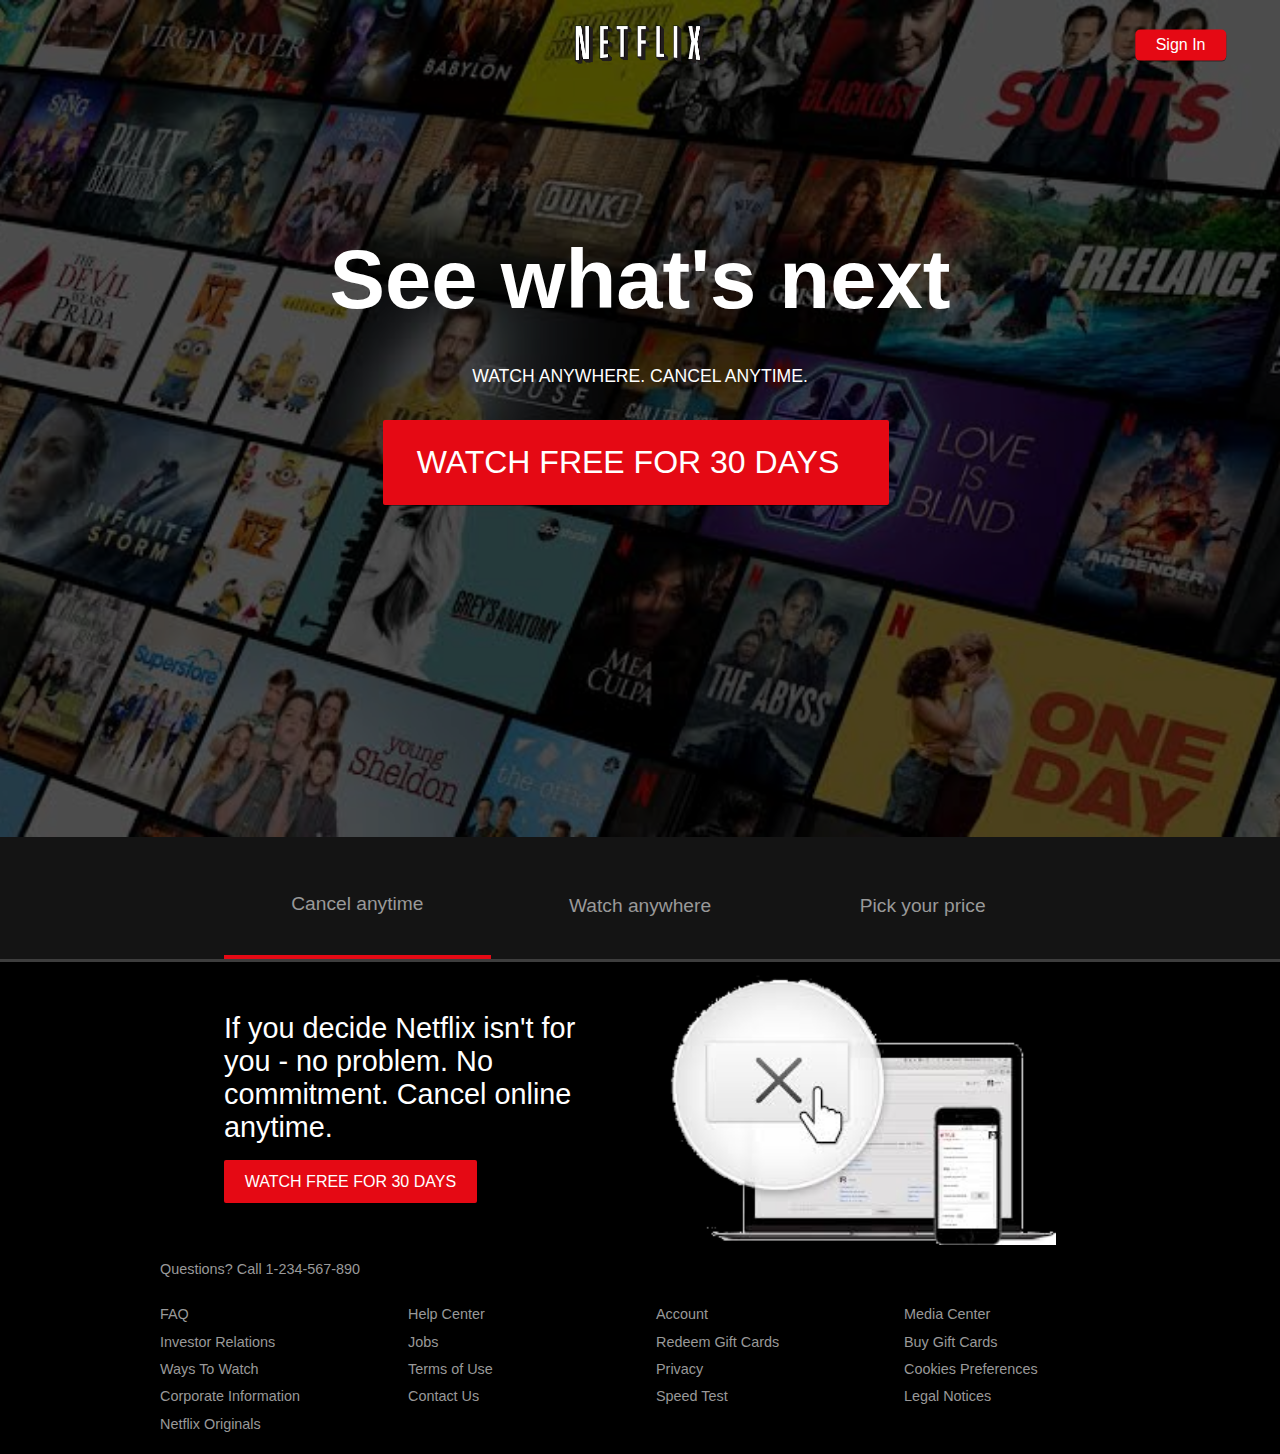
<file: project 2/index.html>
<!DOCTYPE html>
<html lang="en">
<head>
    <meta charset="UTF-8">
    <meta name="viewport" content="width=device-width, initial-scale=1.0">
    <meta name="description" content="Netflix - Watch TV Shows and Movies Online, Stream Content Anytime, Anywhere.">
    <meta name="keywords" content="Netflix, Watch TV Shows, Movies, Streaming">
    <title>Netflix - Watch TV Shows Online, Watch Movies Online</title>
    <link rel="stylesheet" href="style.css">
    <link rel="stylesheet" href="https://cdnjs.cloudflare.com/ajax/libs/font-awesome/6.6.0/css/all.min.css" integrity="sha512-Kc323vGBEqzTmouAECnVceyQqyqdsSiqLQISBL29aUW4U/M7pSPA/gEUZQqv1cwx4OnYxTxve5UMg5GT6L4JJg==" crossorigin="anonymous" referrerpolicy="no-referrer" />
</head>
<body>
    <header class="showcase">
        <div class="showcase-top">
            <img src="21.png" alt="Netflix Logo">
            <a href="#" class="btn btn-rounded" aria-label="Sign In">Sign In</a>
        </div>
        <div class="showcase-content">
            <h1>See what's next</h1>
            <p>Watch anywhere. Cancel anytime.</p>
            <a href="#" class="btn btn-xl" aria-label="Watch Free For 30 Days">
                Watch Free For 30 Days <i class="fas fa-chevron-right btn-icon"></i>
            </a>
        </div>
    </header>
    <section class="tabs">
        <div class="container">
            <div id="tab-1" class="tab-item tab-border" aria-label="Cancel Anytime">
                <i class="fas fa-door-open fa-3x"></i>
                <p class="hide-sm">Cancel anytime</p>
            </div>
            <div id="tab-2" class="tab-item" aria-label="Watch Anywhere">
                <i class="fas fa-tablet-alt fa-3x"></i>
                <p class="hide-sm">Watch anywhere</p>
            </div>
            <div id="tab-3" class="tab-item" aria-label="Pick Your Price">
                <i class="fas fa-tags fa-3x"></i>
                <p class="hide-sm">Pick your price</p>
            </div>
        </div>
    </section>

    <section class="tab-content">
        <div class="container">
            <!-- Tab Content 1 -->
            <div id="tab-content-1" class="tab-content-item show">
                <div class="tab-1-content-inner">
                    <div>
                        <p class="text-lg">
                            If you decide Netflix isn't for you - no problem. No commitment.
                            Cancel online anytime.
                        </p>
                        <a href="#" class="btn btn-lg" aria-label="Watch Free for 30 Days">Watch Free for 30 Days</a>
                    </div>
                    <img src="cancel.png" alt="Cancel Anytime">
                </div>
            </div>  
            <!-- Tab Content 2 -->
             <div id="tab-content-2" class="tab-content-item">
                <div class="tab-2-content-top">
                    <p class="text-md">
                        Watch TV shows and movies anytime, anywhere — personalized for you.
                    </p>
                    <a href="#" class="btn btn-lg" aria-label="Watch Free For 30 Days">Watch Free For 30 Days</a>
                </div>
                <div class="tab-2-content-bottom">
                    <div>
                        <img src="tv.webp" alt="Watch on your TV">
                        <p class="text-md">Watch on your TV</p>
                        <p class="text-dark">
                            Smart TVs, PlayStation, Xbox, Chromecast, Apple TV, Blu-ray players, and more.
                        </p>
                    </div>
                    <div>
                        <img src="mobile.png" alt="Watch instantly or download for later">
                        <p class="text-md">Watch instantly or download for later</p>
                        <p class="text-dark">
                            Available on phone and tablet, wherever you go.
                        </p>
                    </div>
                    <div>
                        <img src="laptop.webp" alt="Use any computer">
                        <p class="text-md">Use any computer</p>
                        <p class="text-dark">
                            Watch right on Netflix.com.
                        </p>
                    </div>
                </div>
            </div>   
            <!-- Tab Content 3 -->
             <div id="tab-content-3" class="tab-content-item">
                <div class="text-center">
                    <p class="text-lg">Choose one plan and watch everything on Netflix</p>
                    <a href="#" class="btn btn-lg" aria-label="Watch Free for 30 Days">Watch Free for 30 Days</a>
                </div>
                <table class="table">
                    <thead>
                        <tr>
                            <th></th>
                            <th>Basic</th>
                            <th>Standard</th>
                            <th>Premium</th>
                        </tr>
                    </thead>
                    <tbody>
                        <tr>
                            <td>Monthly price after free month ends on 31/8/2024</td>
                            <td>$8.99</td>
                            <td>$12.99</td>
                            <td>$15.99</td>
                        </tr>
                        <tr>
                            <td>HD Available</td>
                            <td><i class="fas fa-times"></i></td>
                            <td><i class="fas fa-check"></i></td>
                            <td><i class="fas fa-check"></i></td>
                        </tr>
                        <tr>
                            <td>Ultra HD Available</td>
                            <td><i class="fas fa-times"></i></td>
                            <td><i class="fas fa-check"></i></td>
                            <td><i class="fas fa-check"></i></td>
                        </tr>
                        <tr>
                            <td>Screens you can watch on at the same time</td>
                            <td>1</td>
                            <td>2</td>
                            <td>4</td>
                        </tr>
                        <tr>
                            <td>Watch on your Laptop, TV, phone, and tablet</td>
                            <td><i class="fas fa-check"></i></td>
                            <td><i class="fas fa-check"></i></td>
                            <td><i class="fas fa-check"></i></td>
                        </tr>
                        <tr>
                            <td>Unlimited movies and TV shows</td>
                            <td><i class="fas fa-check"></i></td>
                            <td><i class="fas fa-check"></i></td>
                            <td><i class="fas fa-check"></i></td>
                        </tr>
                        <tr>
                            <td>Cancel anytime</td>
                            <td><i class="fas fa-check"></i></td>
                            <td><i class="fas fa-check"></i></td>
                            <td><i class="fas fa-check"></i></td>
                        </tr>
                        <tr>
                            <td>First month free</td>
                            <td><i class="fas fa-check"></i></td>
                            <td><i class="fas fa-check"></i></td>
                            <td><i class="fas fa-check"></i></td>
                        </tr>
                    </tbody>
                </table>
             </div>
        </div>
    </section>
    <footer class="footer">
        <p>Questions? Call 1-234-567-890</p>
        <div class="footer-cols">
            <ul>
                <li><a href="#">FAQ</a></li>
                <li><a href="#">Investor Relations</a></li>
                <li><a href="#">Ways To Watch</a></li>
                <li><a href="#">Corporate Information</a></li>
                <li><a href="#">Netflix Originals</a></li>
            </ul>
            <ul>
                <li><a href="#">Help Center</a></li>
                <li><a href="#">Jobs</a></li>
                <li><a href="#">Terms of Use</a></li>
                <li><a href="#">Contact Us</a></li>
            </ul>
            <ul>
                <li><a href="#">Account</a></li>
                <li><a href="#">Redeem Gift Cards</a></li>
                <li><a href="#">Privacy</a></li>
                <li><a href="#">Speed Test</a></li>
            </ul>
            <ul>
                <li><a href="#">Media Center</a></li>
                <li><a href="#">Buy Gift Cards</a></li>
                <li><a href="#">Cookies Preferences</a></li>
                <li><a href="#">Legal Notices</a></li>
            </ul>
        </div>
    </footer>

    <script src="script.js"></script>
</body>
</html>
</file>
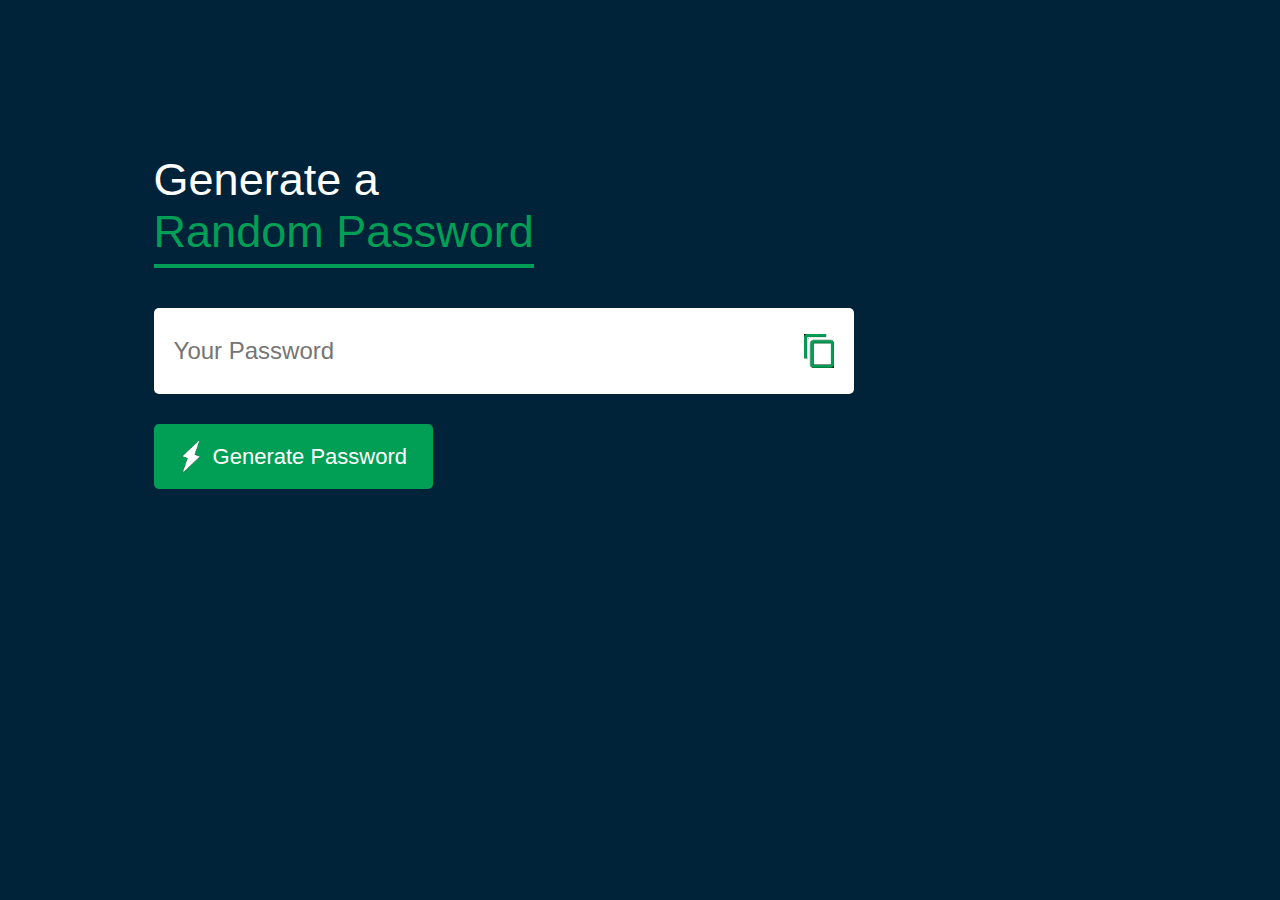
<file: project 3/index.html>
<!DOCTYPE html>
<html lang="en">
<head>
    <meta charset="UTF-8">
    <meta name="viewport" content="width=device-width, initial-scale=1.0">
    <title>RANDOM PASSWORD GENERATOR</title>
    <link rel="stylesheet" href="style.css">
</head>
<body>
    <div class="container">
        <h1>Generate a <br><span> Random Password </span></h1>
        <div class="display">
            <input type="text" id="password" placeholder="Your Password">
            <img src="copy.png" alt="Copy Password" onclick="copyPassword()">
        </div>
        <button onclick="createPassword()"><img src="genrate.png" alt="Generate Icon">Generate Password</button>
    </div>
    <script src="script.js"></script>
</body>
</html>
</file>
<file: project 2/style.css>
:root {
    --primary-color: #e50914;
    --dark-color: #141414;
}

* {
    box-sizing: border-box;
    margin: 0;
    padding: 0;
}

body {
    font-family: Arial, sans-serif;
    -webkit-font-smoothing: antialiased;
    background-color: black;
    color: #999;
}

ul {
    list-style: none;
}

h1, h2, h3, h4, h5, a {
    color: #fff;
}

a {
    text-decoration: none;
}

p {
    margin: 0.5rem 0;
}

img {
    width: 100%;
}

/* Showcase Section */
.showcase {
    width: 100%;
    height: 93vh;
    position: relative;
    background: url('backgroundnetflix.jpg') no-repeat center center/cover;
}

.showcase::after {
    content: '';
    position: absolute;
    top: 0;
    left: 0;
    width: 100%;
    height: 100%;
    z-index: 1;
    background-color: rgba(0, 0, 0, 0.6);
}

.showcase-top {
    position: relative;
    height: 90px;
    z-index: 2;
}

.showcase-top img {
    width: 170px;
    position: absolute;
    top: 50%;
    left: 50%;
    transform: translate(-50%, -50%);
}

.showcase-top a {
    position: absolute;
    top: 50%;
    right: 0;
    transform: translate(-50%, -50%);
}

.showcase-content {
    position: relative;
    z-index: 2;
    margin: auto;
    display: flex;
    flex-direction: column;
    justify-content: center;
    align-items: center;
    text-align: center;
    margin-top: 9rem;
}

.showcase-content h1 {
    font-weight: 700;
    font-size: 5.2rem;
    line-height: 1.1;
    margin-bottom: 2rem;
}

.showcase-content p {
    text-transform: uppercase;
    color: #fff;
    font-weight: 400;
    font-size: 1.1rem;
    line-height: 1.25;
    margin-bottom: 2rem;
}

/* Tabs Section */
.tabs {
    background: var(--dark-color);
    padding-top: 1rem;
    border-bottom: 3px solid #3d3d3d;
}

.tabs .container {
    display: grid;
    grid-template-columns: repeat(3, 1fr);
    grid-gap: 1rem;
    align-items: center;
    justify-content: center;
    text-align: center;
}

.tabs p {
    font-size: 1.2rem;
    padding: 0.5rem;
}

.tabs .container > div {
    padding: 1.5rem 0;
}

.tabs .container > div:hover {
    color: #fff;
    cursor: pointer;
}

.tab-border {
    border-bottom: var(--primary-color) 4px solid;
}

/* Tab Content Section */
.tab-container {
    padding: 3rem 0;
    background-color: #000;
    color: #fff;
}

/* Hide content initially */
#tab-content-1,
#tab-content-2,
#tab-content-3 {
    display: none;
}

.show {
    display: block !important;
}

#tab-content-1 .tab-1-content-inner {
    display: grid;
    grid-template-columns: repeat(2, 1fr);
    grid-gap: 2rem;
    align-items: center;
    justify-content: center;
}

#tab-content-2 .tab-2-content-top {
    display: grid;
    grid-template-columns: 2fr 1fr;
    grid-gap: 1rem;
    align-items: center;
    justify-content: center;
}

#tab-content-2 .tab-2-content-bottom {
    margin-top: 2rem;
    display: grid;
    grid-template-columns: repeat(3, 1fr);
    grid-gap: 2rem;
    align-items: center;
    justify-content: center;
    text-align: center;
}

.table {
    width: 100%;
    margin-top: 2rem;
    border-collapse: collapse;
    border-spacing: 0;
}

.table thead th {
    text-transform: uppercase;
    padding: 0.8rem;
}

.table tbody tr td {
    color: #999;
    padding: 0.8rem 1.2rem;
    text-align: center;
}

.table tbody tr td:first-child {
    text-align: left;
}

.table tbody tr:nth-child(odd) {
    background-color: #222;
}

/* Footer */
.footer {
    max-width: 75%;
    margin: 1rem auto;
}

.footer, .footer a {
    color: #999;
    font-size: 0.9rem;
}

.footer p {
    margin-bottom: 1.5rem;
}

.footer .footer-cols {
    display: grid;
    grid-template-columns: repeat(4, 1fr);
    grid-gap: 2rem;
}

.footer li {
    line-height: 1.9;
}

/* Container */
.container {
    max-width: 70%;
    margin: auto;
    padding: 0 2rem;
}

/* Text Styles */
.text-lg {
    font-size: 1.8rem;
    margin-bottom: 1rem;
    color: #fff;
}

.text-md {
    font-size: 1.5rem;
    margin-bottom: 1rem;
    color: #fff;
}

.text-center {
    text-align: center;
}

.text-dark {
    color: #999;
}

/* Buttons */
.btn {
    display: inline-block;
    background: var(--primary-color);
    color: #fff;
    padding: 0.4rem 1.3rem;
    font-size: 1rem;
    text-align: center;
    border: none;
    cursor: pointer;
    margin-right: 0.5rem;
    outline: none;
    box-shadow: 0 1px 0 rgba(0, 0, 0, 0.45);
    border-radius: 2px;
}

.btn:hover {
    opacity: 0.9;
}

.btn-rounded {
    border-radius: 5px;
}

.btn-xl {
    font-size: 2rem;
    padding: 1.5rem 2.1rem;
    text-transform: uppercase;
}

.btn-lg {
    font-size: 1rem;
    padding: 0.8rem 1.3rem;
    text-transform: uppercase;
}

.btn-icon {
    margin-left: 1rem;
}

/* Responsive Adjustments */
@media (max-width: 960px) {
    .showcase {
        height: 70vh;
    }

    .hide-sm {
        display: none;
    }

    .showcase-top img {
        top: 30%;
        left: 5%;
        transform: translate(0);
    }

    .showcase-content h1 {
        font-size: 3.7rem;
        line-height: 1;
    }

    .showcase-content p {
        font-size: 1.5rem;
    }

    .footer .footer-cols {
        grid-template-columns: repeat(2, 1fr);
    }

    .btn-xl {
        font-size: 1.5rem;
        padding: 1.4rem 2rem;
    }

    .text-lg {
        font-size: 1.3rem;
    }

    .text-md {
        font-size: 1rem;
    }
}

@media (max-width: 700px) {
    .showcase::after {
        box-shadow: inset 80px 80px 250px #000;
    }

    #tab-content-1 .tab-1-content-inner {
        grid-template-columns: 1fr;
        text-align: center;
    }

    #tab-content-2 .tab-2-content-top {
        display: block;
        text-align: center;
    }

    #tab-content-2 .tab-2-content-bottom {
        grid-template-columns: 1fr;
    }
}
</file>
<file: project 3/style.css>
*{
    margin: 0;
    padding: 0;
    font-family: 'Poppins', sans-serif;
    box-sizing: border-box;
}
body{
    background-color: #002339;
    color: #fff;
}
.container{
    margin: 12%;
    width: 90%;
    max-width: 700px;
}
.display{
    width: 100%;
    margin-top: 50px;
    margin-bottom: 30px;
    background-color: #fff;
    color: #333;
    display: flex;
    align-items: center;
    justify-content: space-between;
    padding: 26px 20px;
    border-radius: 5px;
}
.container h1{
    font-weight: 500;
    font-size: 45px;
}
.container h1 span {
    color: #019f55;
    border-bottom: 4px solid #019f55;
    padding-bottom: 7px;
}
.display img{
    width: 30px;
    cursor: pointer;
}
.display input{
    border: 0;
    outline: 0;
    font-size: 24px;
}
.container button img {
    width: 23px;
    margin-right: 10px;
}
.container button{
    border: 0;
    outline: 0;
    background: #019f55;
    color: #fff;
    font-style: 300;
    font-size: 22px;
    display: flex;
    align-items: center;
    justify-content: center;
    padding: 16px 26px;
    border-radius: 5px;
    cursor: pointer;
}
</file>
